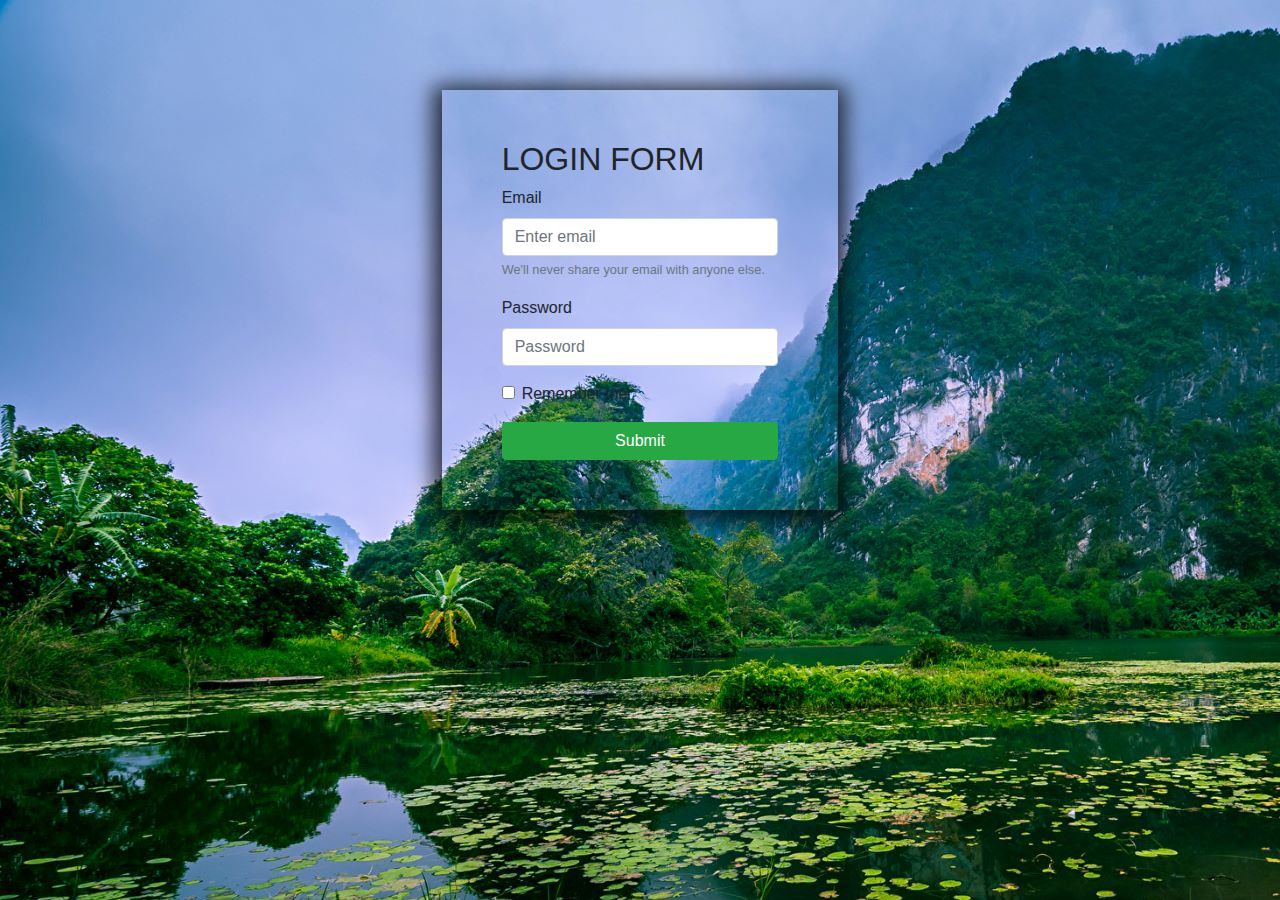
<file: index.html>
<!doctype html>
<html lang="en">
  <head>
    <!-- Required meta tags -->
    <meta charset="utf-8">
    <meta name="viewport" content="width=device-width, initial-scale=1, shrink-to-fit=no">

    <!-- Bootstrap CSS -->
    <link rel="stylesheet" href="https://stackpath.bootstrapcdn.com/bootstrap/4.3.1/css/bootstrap.min.css" integrity="sha384-ggOyR0iXCbMQv3Xipma34MD+dH/1fQ784/j6cY/iJTQUOhcWr7x9JvoRxT2MZw1T" crossorigin="anonymous">
    <link href="css/image.css" type="text/css" rel="stylesheet">
    <script src="https://stackpath.bootstrapcdn.com/bootstrap/4.3.1/js/bootstrap.min.js" integrity="sha384-JjSmVgyd0p3pXB1rRibZUAYoIIy6OrQ6VrjIEaFf/nJGzIxFDsf4x0xIM+B07jRM" crossorigin="anonymous"></script>
    <script src="https://code.jquery.com/jquery-3.3.1.slim.min.js" integrity="sha384-q8i/X+965DzO0rT7abK41JStQIAqVgRVzpbzo5smXKp4YfRvH+8abtTE1Pi6jizo" crossorigin="anonymous"></script>
    <script src="https://cdnjs.cloudflare.com/ajax/libs/popper.js/1.14.7/umd/popper.min.js" integrity="sha384-UO2eT0CpHqdSJQ6hJty5KVphtPhzWj9WO1clHTMGa3JDZwrnQq4sF86dIHNDz0W1" crossorigin="anonymous"></script>
    <title>login</title>
  </head>
  <body>
    <div class="container-fluid bg">
        <div class="row">
            <div class="col-md-4 col-sm-4 col-xs-12"></div>
            <div class="col-md-4 col-sm-4 col-xs-12">
            <!-- form start-->
            <form class="form-container" action="login.php" method="post">
                <h2>LOGIN FORM</h2>
                    <div class="form-group">
                      <label for="exampleInputEmail1">Email</label>
                      <input type="email" class="form-control" id="exampleInputEmail1" aria-describedby="emailHelp" placeholder="Enter email">
                      <small id="emailHelp" class="form-text text-muted">We'll never share your email with anyone else.</small>
                    </div>
                    <div class="form-group">
                      <label for="exampleInputPassword1">Password</label>
                      <input type="password" class="form-control" id="exampleInputPassword1" placeholder="Password">
                    </div>
                    <div class="form-group form-check">
                      <input type="checkbox" class="form-check-input" id="exampleCheck1">
                      <label class="form-check-label" for="exampleCheck1">Remember me</label>
                    </div>
                    <button type="submit" class="btn btn-success btn-block">Submit</button>
                  </form>

            <!--form end-->
            </div>
            <div class="col-md-4 col-sm-4 col-xs-12"></div>

        </div>

    </div>
  </body>
</html>
</file>
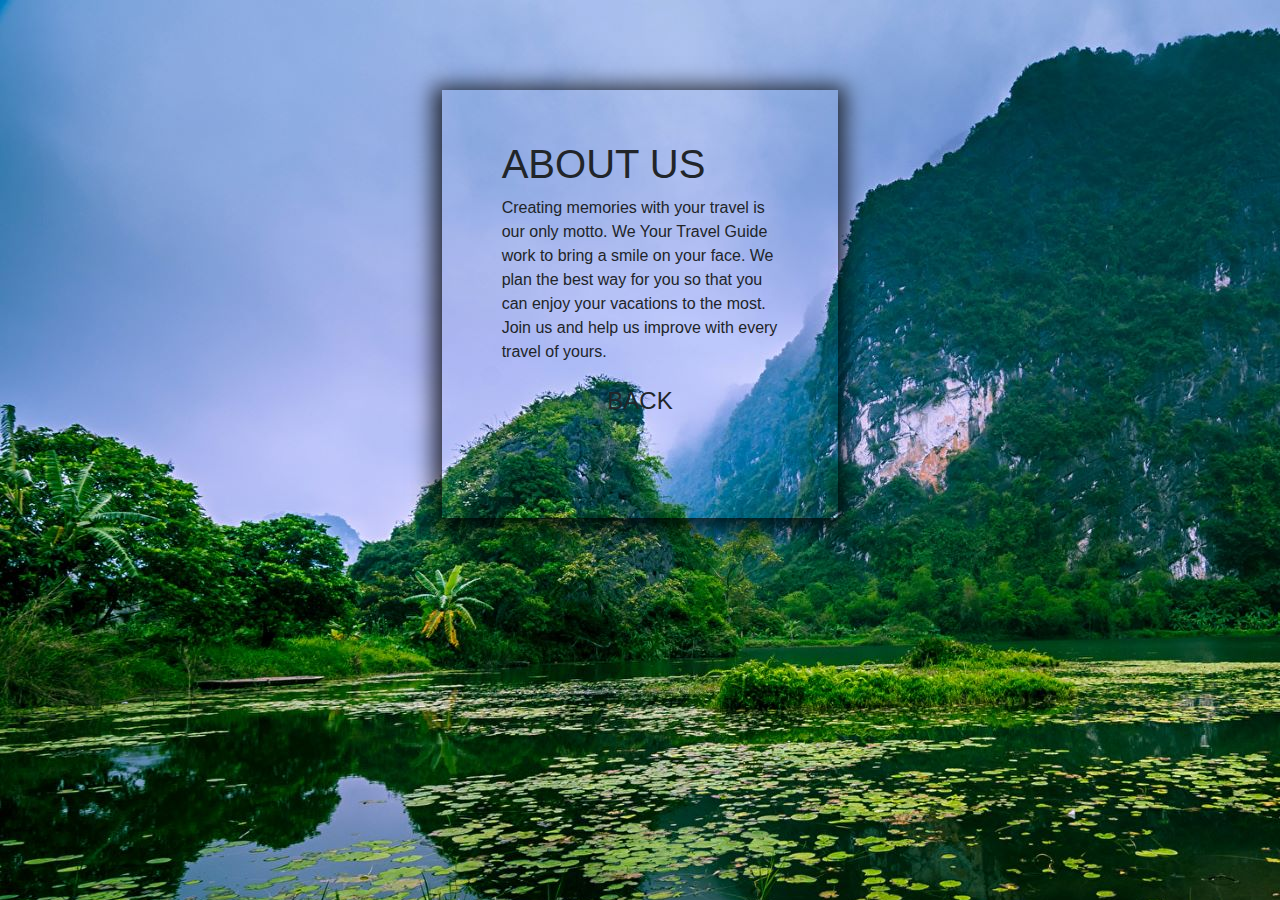
<file: about.html>
<!doctype html>
<html lang="en">
 <head>
   <!-- Required meta tags -->
   <meta charset="utf-8">
   <meta name="viewport" content="width=device-width, initial-scale=1, shrink-to-fit=no">
 
   <!-- Bootstrap CSS -->
   <link rel="stylesheet" href="https://stackpath.bootstrapcdn.com/bootstrap/4.3.1/css/bootstrap.min.css" integrity="sha384-ggOyR0iXCbMQv3Xipma34MD+dH/1fQ784/j6cY/iJTQUOhcWr7x9JvoRxT2MZw1T" crossorigin="anonymous">
   <link href="css/image.css" type="text/css" rel="stylesheet">
   <script src="https://stackpath.bootstrapcdn.com/bootstrap/4.3.1/js/bootstrap.min.js" integrity="sha384-JjSmVgyd0p3pXB1rRibZUAYoIIy6OrQ6VrjIEaFf/nJGzIxFDsf4x0xIM+B07jRM" crossorigin="anonymous"></script>
   <script src="https://code.jquery.com/jquery-3.3.1.slim.min.js" integrity="sha384-q8i/X+965DzO0rT7abK41JStQIAqVgRVzpbzo5smXKp4YfRvH+8abtTE1Pi6jizo" crossorigin="anonymous"></script>
   <script src="https://cdnjs.cloudflare.com/ajax/libs/popper.js/1.14.7/umd/popper.min.js" integrity="sha384-UO2eT0CpHqdSJQ6hJty5KVphtPhzWj9WO1clHTMGa3JDZwrnQq4sF86dIHNDz0W1" crossorigin="anonymous"></script>
   <title>login</title>
 </head>
 <body>
   <div class="container-fluid bg">
       <div class="row">
           <div class="col-md-4 col-sm-4 col-xs-12"></div>
           <div class="col-md-4 col-sm-4 col-xs-12">
           <!-- form start-->
           <form class="form-container" action="process.php" method="POST">
            <div class="heading">  
            <h1>ABOUT US</h1>
            </div>
            <!--<img src="logo.jpg"  height="100" width="150">-->
            <p>Creating memories with your travel is our only motto. We Your Travel Guide work to bring a smile on your face. 
              We plan the best way for you so that you can enjoy your vacations to the most.
              Join us and help us improve with every travel of yours.</p>
            <div class="button">
            <center><a href="travel_main.html" class="btn"><b><h4>BACK<h4></b></a></center>
        </div>
            </form>
 
           <!--form end-->
           </div>
           <div class="col-md-4 col-sm-4 col-xs-12"></div>
 
       </div>
 
   </div>
 </body>
</html>
</file>
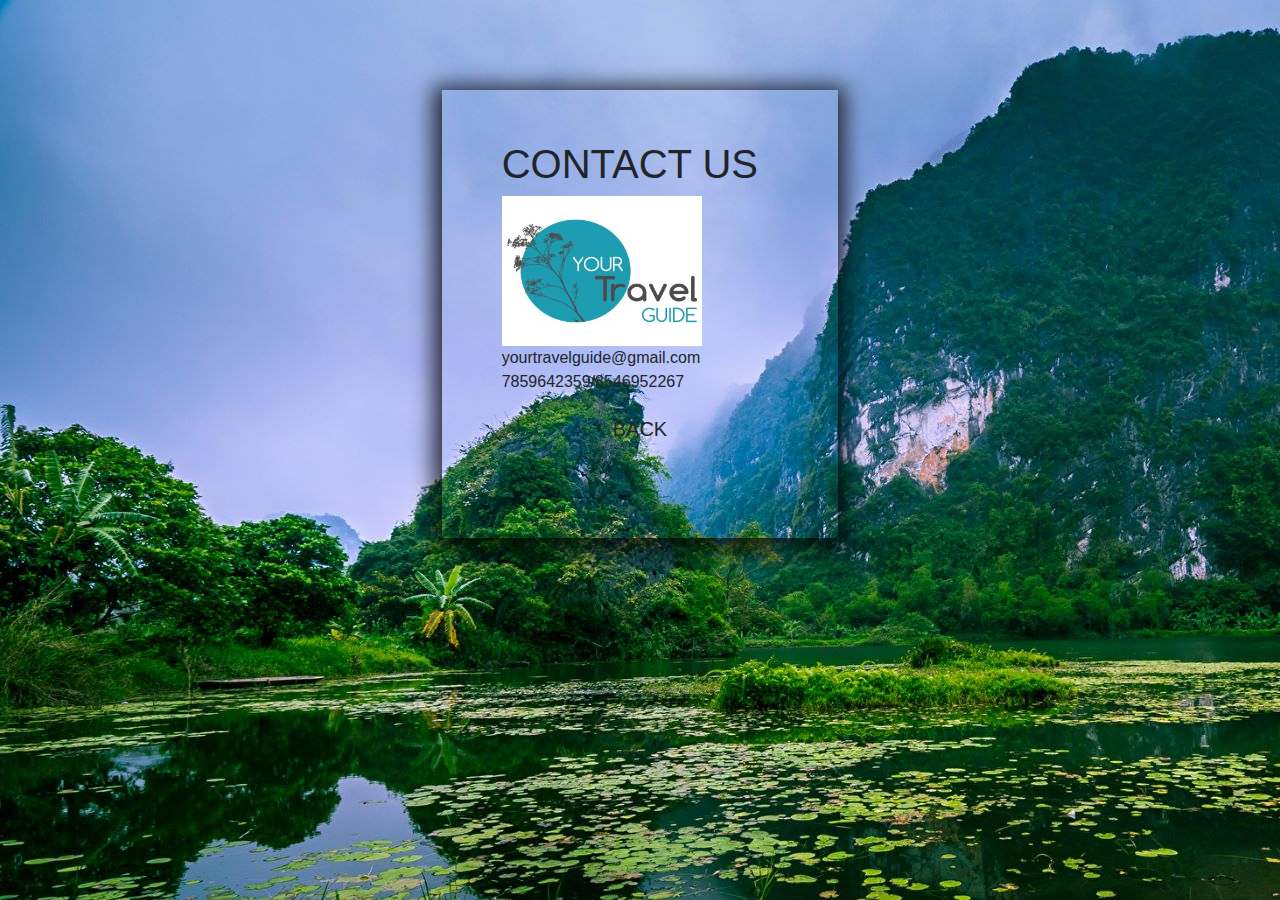
<file: contact.html>
<!doctype html>
<html lang="en">
 <head>
   <!-- Required meta tags -->
   <meta charset="utf-8">
   <meta name="viewport" content="width=device-width, initial-scale=1, shrink-to-fit=no">
 
   <!-- Bootstrap CSS -->
   <link rel="stylesheet" href="https://stackpath.bootstrapcdn.com/bootstrap/4.3.1/css/bootstrap.min.css" integrity="sha384-ggOyR0iXCbMQv3Xipma34MD+dH/1fQ784/j6cY/iJTQUOhcWr7x9JvoRxT2MZw1T" crossorigin="anonymous">
   <link href="css/image.css" type="text/css" rel="stylesheet">
   <script src="https://stackpath.bootstrapcdn.com/bootstrap/4.3.1/js/bootstrap.min.js" integrity="sha384-JjSmVgyd0p3pXB1rRibZUAYoIIy6OrQ6VrjIEaFf/nJGzIxFDsf4x0xIM+B07jRM" crossorigin="anonymous"></script>
   <script src="https://code.jquery.com/jquery-3.3.1.slim.min.js" integrity="sha384-q8i/X+965DzO0rT7abK41JStQIAqVgRVzpbzo5smXKp4YfRvH+8abtTE1Pi6jizo" crossorigin="anonymous"></script>
   <script src="https://cdnjs.cloudflare.com/ajax/libs/popper.js/1.14.7/umd/popper.min.js" integrity="sha384-UO2eT0CpHqdSJQ6hJty5KVphtPhzWj9WO1clHTMGa3JDZwrnQq4sF86dIHNDz0W1" crossorigin="anonymous"></script>
   <title>login</title>
 </head>
 <body>
   <div class="container-fluid bg">
       <div class="row">
           <div class="col-md-4 col-sm-4 col-xs-12"></div>
           <div class="col-md-4 col-sm-4 col-xs-12">
           <!-- form start-->
           <form class="form-container" action="process.php" method="POST">
            <div class="heading">  
            <h1>CONTACT US</h1>
            </div>
            <centre><img src="travel_story.jpeg"  height="150" width="200"></centre>
                  <p>yourtravelguide@gmail.com<br>7859642359/8546952267</p>

             <div class="button">
            <center><a href="travel_main.html" class="btn"><b><h5>BACK<h5></b></a></center>
        </div>
            </form>
 
           <!--form end-->
           </div>
           <div class="col-md-4 col-sm-4 col-xs-12"></div>
 
       </div>
 
   </div>
 </body>
</html>
</file>
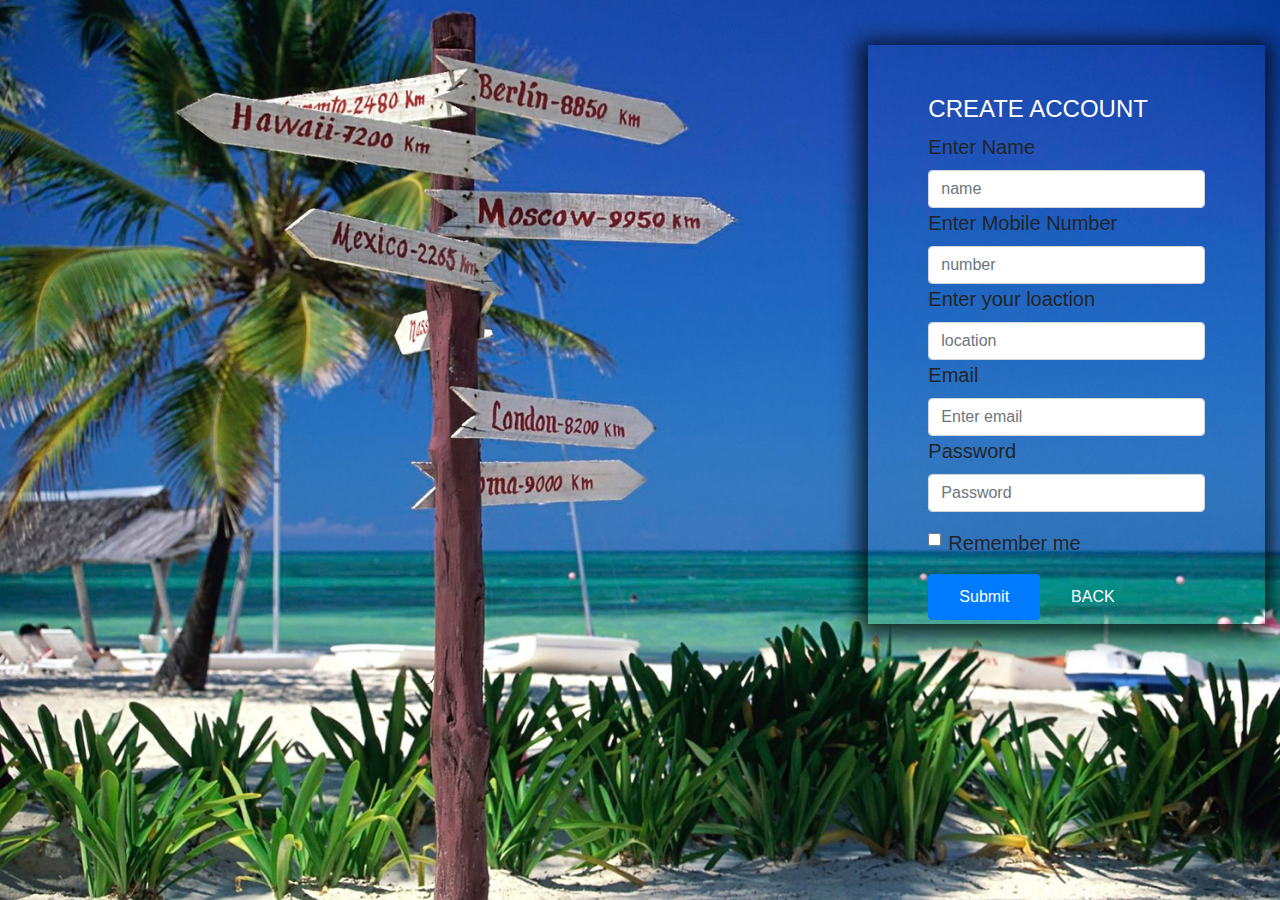
<file: create_acc.html>
<!doctype html>
<html lang="en">

  <head>
    <!-- Required meta tags -->
    <meta charset="utf-8">
    <meta name="viewport" content="width=device-width, initial-scale=1, shrink-to-fit=no">

    <!-- Bootstrap CSS -->
    <link rel="stylesheet" href="https://stackpath.bootstrapcdn.com/bootstrap/4.3.1/css/bootstrap.min.css" integrity="sha384-ggOyR0iXCbMQv3Xipma34MD+dH/1fQ784/j6cY/iJTQUOhcWr7x9JvoRxT2MZw1T" crossorigin="anonymous">
    <link href="css/create.css" type="text/css" rel="stylesheet">
    <script src="https://stackpath.bootstrapcdn.com/bootstrap/4.3.1/js/bootstrap.min.js" integrity="sha384-JjSmVgyd0p3pXB1rRibZUAYoIIy6OrQ6VrjIEaFf/nJGzIxFDsf4x0xIM+B07jRM" crossorigin="anonymous"></script>
    <script src="https://code.jquery.com/jquery-3.3.1.slim.min.js" integrity="sha384-q8i/X+965DzO0rT7abK41JStQIAqVgRVzpbzo5smXKp4YfRvH+8abtTE1Pi6jizo" crossorigin="anonymous"></script>
    <script src="https://cdnjs.cloudflare.com/ajax/libs/popper.js/1.14.7/umd/popper.min.js" integrity="sha384-UO2eT0CpHqdSJQ6hJty5KVphtPhzWj9WO1clHTMGa3JDZwrnQq4sF86dIHNDz0W1" crossorigin="anonymous"></script>
    <title>create account</title>
  </head>
  <body>
    <div class="container-fluid bg">
        <div class="row">
            <div class="col-md-4 col-sm-4 col-xs-12"></div>
            <div class="col-md-4 col-sm-4 col-xs-12"></div>
            <div class="col-md-4 col-sm-4 col-xs-12">
            <!-- form start-->
            <form class="form-container" action="connection.php" method="post">
                <h4>CREATE ACCOUNT</h4>
                <div class="form-group">
                    <label for="entername">Enter Name</label>
                    <input type="text" class="form-control" id="entername" placeholder="name"> 
                    <label for="phoneno">Enter Mobile Number</label>
                    <input type="number" class="form-control" id="phoneno" placeholder="number">
                    <label for="place">Enter  your loaction</label>
                    <input type="text" class="form-control" id="place" placeholder="location">
                      <label for="exampleInputEmail1">Email</label>
                      <input type="email" class="form-control" id="exampleInputEmail1" placeholder="Enter email">
                    
                      <label for="exampleInputPassword1">Password</label>
                      <input type="password" class="form-control" id="exampleInputPassword1" placeholder="Password">
                      </div>
                    <div class="form-group form-check">
                      <input type="checkbox" class="form-check-input" id="exampleCheck1">
                      <label class="form-check-label" for="exampleCheck1">Remember me</label>
                    </div>
                    <button type="submit" class="btn btn-primary">Submit</button>
                    <div class="button">
                    <a href="travel_main.html" class="btn">BACK</a>
                    </div>
                  </form>

            <!--form end-->
            </div>
           

        </div>

    </div>
  </body>
</html>
</file>
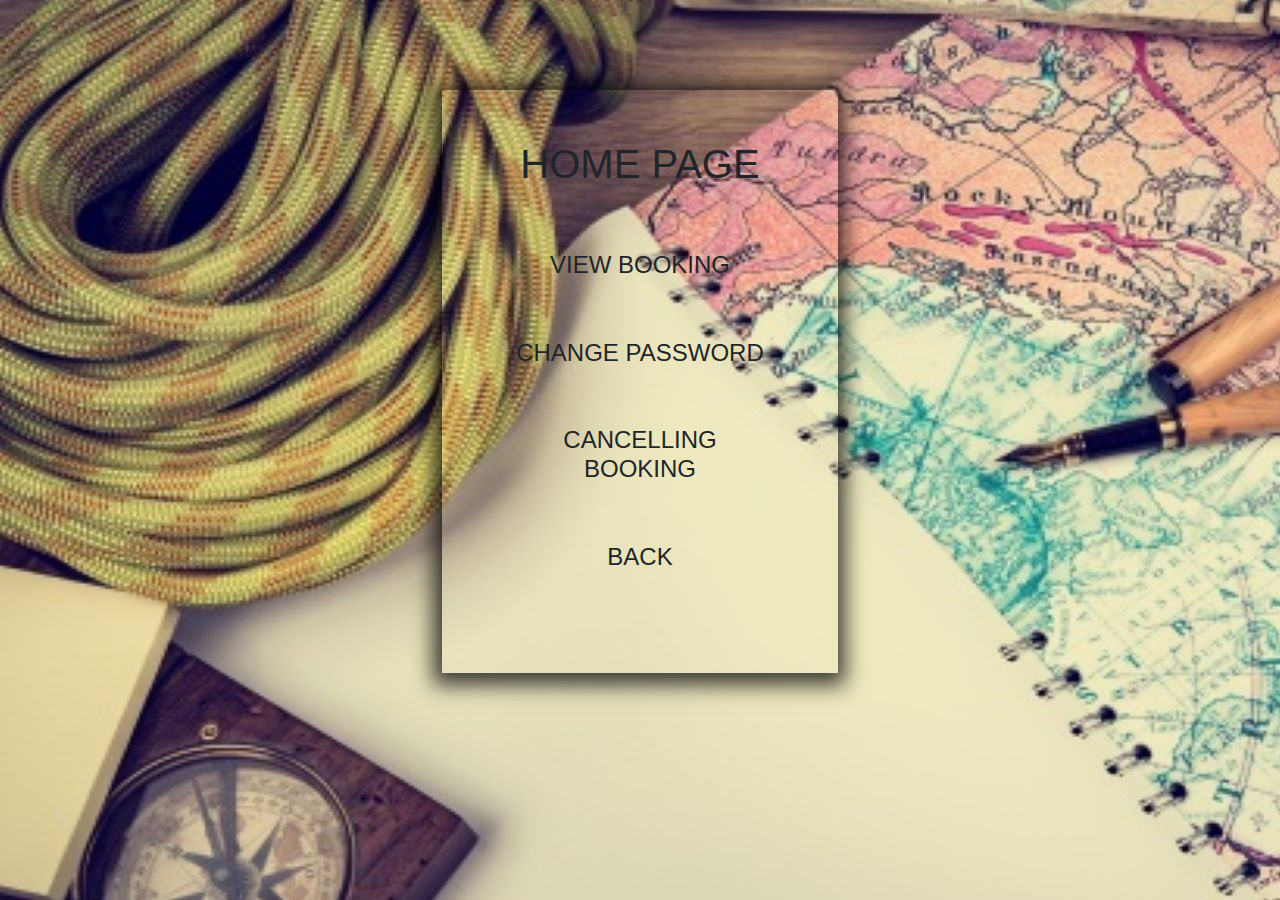
<file: home.html>
<!doctype html>
<html lang="en">
 <head>
   <!-- Required meta tags -->
   <meta charset="utf-8">
   <meta name="viewport" content="width=device-width, initial-scale=1, shrink-to-fit=no">
 
   <!-- Bootstrap CSS -->
   <link rel="stylesheet" href="https://stackpath.bootstrapcdn.com/bootstrap/4.3.1/css/bootstrap.min.css" integrity="sha384-ggOyR0iXCbMQv3Xipma34MD+dH/1fQ784/j6cY/iJTQUOhcWr7x9JvoRxT2MZw1T" crossorigin="anonymous">
   <link href="css/home.css" type="text/css" rel="stylesheet">
   <script src="https://stackpath.bootstrapcdn.com/bootstrap/4.3.1/js/bootstrap.min.js" integrity="sha384-JjSmVgyd0p3pXB1rRibZUAYoIIy6OrQ6VrjIEaFf/nJGzIxFDsf4x0xIM+B07jRM" crossorigin="anonymous"></script>
   <script src="https://code.jquery.com/jquery-3.3.1.slim.min.js" integrity="sha384-q8i/X+965DzO0rT7abK41JStQIAqVgRVzpbzo5smXKp4YfRvH+8abtTE1Pi6jizo" crossorigin="anonymous"></script>
   <script src="https://cdnjs.cloudflare.com/ajax/libs/popper.js/1.14.7/umd/popper.min.js" integrity="sha384-UO2eT0CpHqdSJQ6hJty5KVphtPhzWj9WO1clHTMGa3JDZwrnQq4sF86dIHNDz0W1" crossorigin="anonymous"></script>
   <title>login</title>
 </head>
 <body>
   <div class="container-fluid bg">
       <div class="row">
            <div class="col-md-4 col-sm-4 col-xs-12"></div>
             
           <div class="col-md-4 col-sm-4 col-xs-12">
           <!-- form start-->
           <form class="form-container" action="process.php" method="POST">
            <div class="heading">  
            <center><h1>HOME PAGE</h1></center>
            </div>
            <br><br>
            <center>
            <a href="book.php" class="btn"><b><h4>VIEW BOOKING<h4></b></a></center>
            <center><a href="update_pass.php" class="btn"><b><h4>CHANGE PASSWORD<h4></b></a></center>
            <center><a href="delete_booking.php" class="btn"><b><h4>CANCELLING BOOKING<h4></b></a></center>
            <div class="button">
            <center><a href="travel_main.html" class="btn"><b><h4>BACK<h4></b></a><center>
            </div>
            </form>
           <!--form end-->
           </div>
           <div class="col-md-4 col-sm-4 col-xs-12">
           </div>
          
       </div>
   </div>
 </body>
</html>
</file>
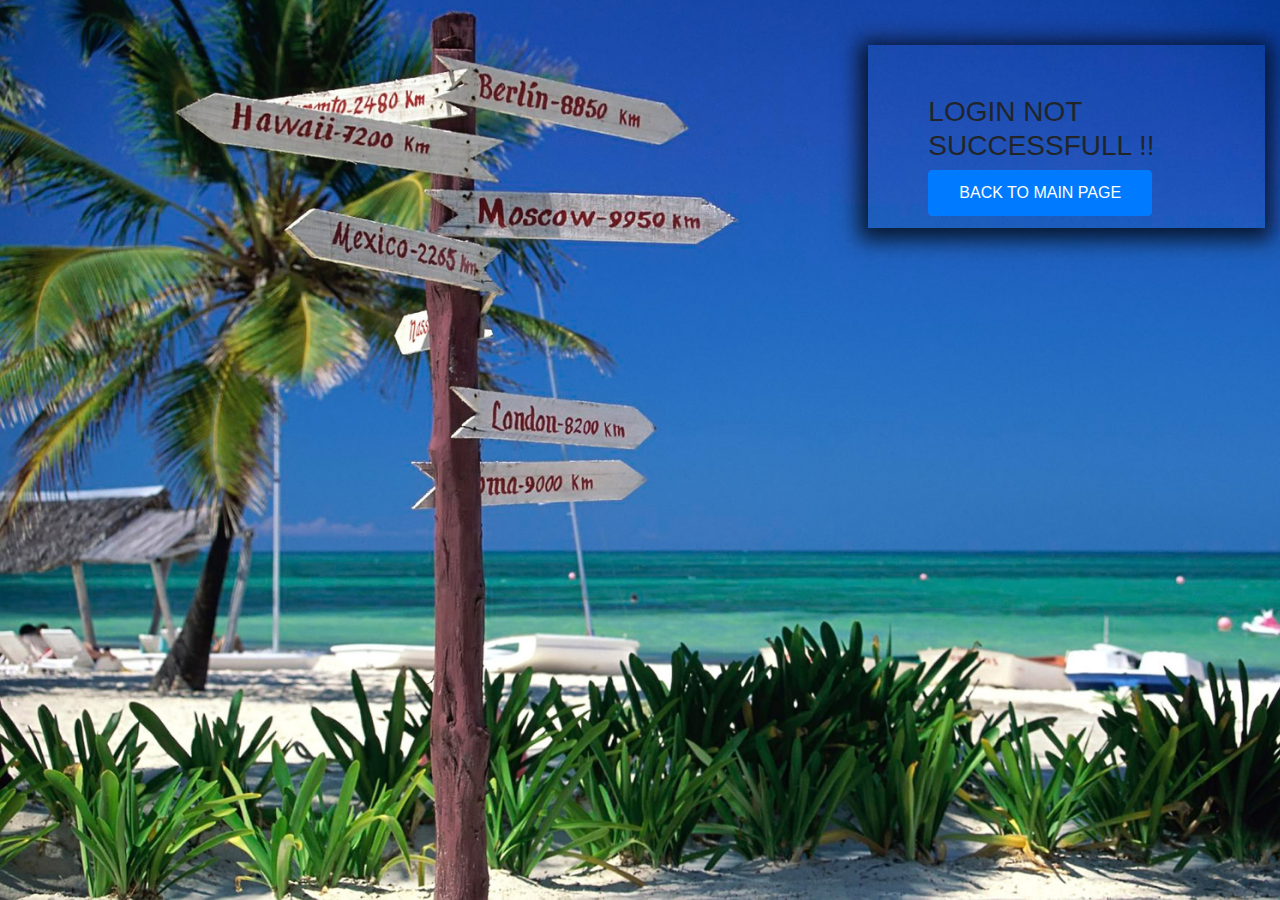
<file: login_unsuccess.html>
<!doctype html>
<html lang="en">
<head>
   <!-- Required meta tags -->
   <meta charset="utf-8">
   <meta name="viewport" content="width=device-width, initial-scale=1, shrink-to-fit=no">
<!-- Bootstrap CSS -->
<link rel="stylesheet" href="https://stackpath.bootstrapcdn.com/bootstrap/4.3.1/css/bootstrap.min.css" integrity="sha384-ggOyR0iXCbMQv3Xipma34MD+dH/1fQ784/j6cY/iJTQUOhcWr7x9JvoRxT2MZw1T" crossorigin="anonymous">
   <link href="css/create.css" type="text/css" rel="stylesheet">
   <script src="https://stackpath.bootstrapcdn.com/bootstrap/4.3.1/js/bootstrap.min.js" integrity="sha384-JjSmVgyd0p3pXB1rRibZUAYoIIy6OrQ6VrjIEaFf/nJGzIxFDsf4x0xIM+B07jRM" crossorigin="anonymous"></script>
   <script src="https://code.jquery.com/jquery-3.3.1.slim.min.js" integrity="sha384-q8i/X+965DzO0rT7abK41JStQIAqVgRVzpbzo5smXKp4YfRvH+8abtTE1Pi6jizo" crossorigin="anonymous"></script>
   <script src="https://cdnjs.cloudflare.com/ajax/libs/popper.js/1.14.7/umd/popper.min.js" integrity="sha384-UO2eT0CpHqdSJQ6hJty5KVphtPhzWj9WO1clHTMGa3JDZwrnQq4sF86dIHNDz0W1" crossorigin="anonymous"></script>
   <title>create account</title>
 </head>
 <body>
   <div class="container-fluid bg">
       <div class="row">
           <div class="col-md-4 col-sm-4 col-xs-12"></div>
           <div class="col-md-4 col-sm-4 col-xs-12"></div>
           <div class="col-md-4 col-sm-4 col-xs-12">
           <!-- form start-->
           <form class="form-container" action="travel_main.html" method="POST">
               <h3>LOGIN  NOT SUCCESSFULL !!</h3>
               <div class="form-group">
                   <!--<label for="entername">Enter Name</label>
                   <input type="text" class="form-control" name="Name" placeholder="enter name">-->
                  
                   <button type="submit" name="Submit" class="btn btn-primary">BACK TO MAIN PAGE</button>
                  
 
           <!--form end-->
           </div>
         
 
       </div>
 
   </div>
 </body>
</html>
</file>
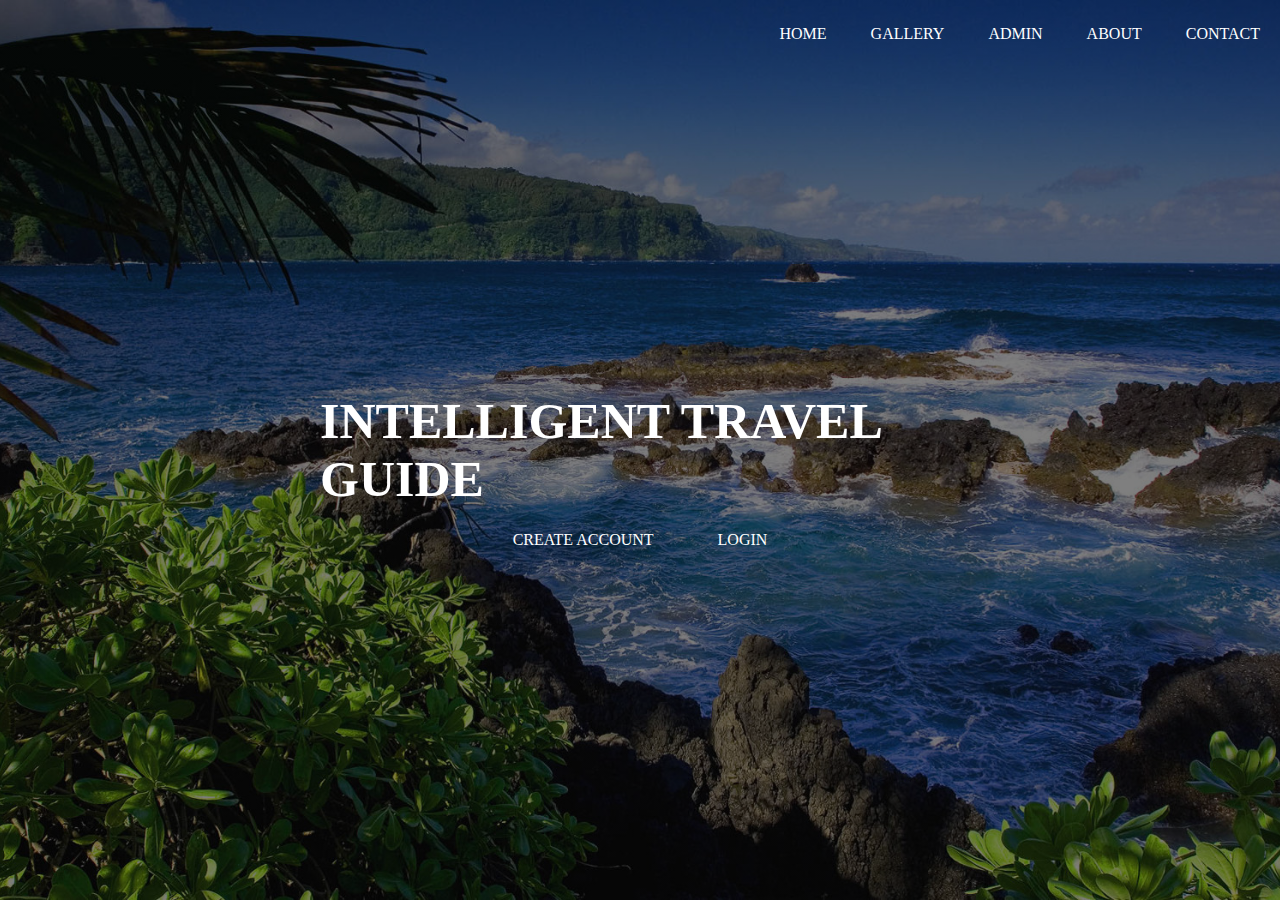
<file: travel_main.html>
<!DOCTYPE html>
<html>
<head>
<title>travel website</title>
<link rel="stylesheet" type="text/css" href="css/style.css">
</head>
<body>
    <header>
        <div class="img-test">
        <div class="main">
            <ul>
                <li><a href="home.html">HOME</a></li>
                <li><a href="Gallery.html">GALLERY</a></li>
                <li><a href="admin.php">ADMIN</a></li>
                <li><a href="about.html">ABOUT</a></li>
                <li><a href="contact.html">CONTACT</a></li>
            </ul>

        </div>
        <div class="title">
            <h1>INTELLIGENT TRAVEL GUIDE</h1>
        </div>
        <div class="button">
            <a href="create_acc.php" class="btn">CREATE ACCOUNT</a>
            <a href="index.php" class="btn">LOGIN</a>
        </div>
    </div>
    </header>
</body>
</html>
</file>
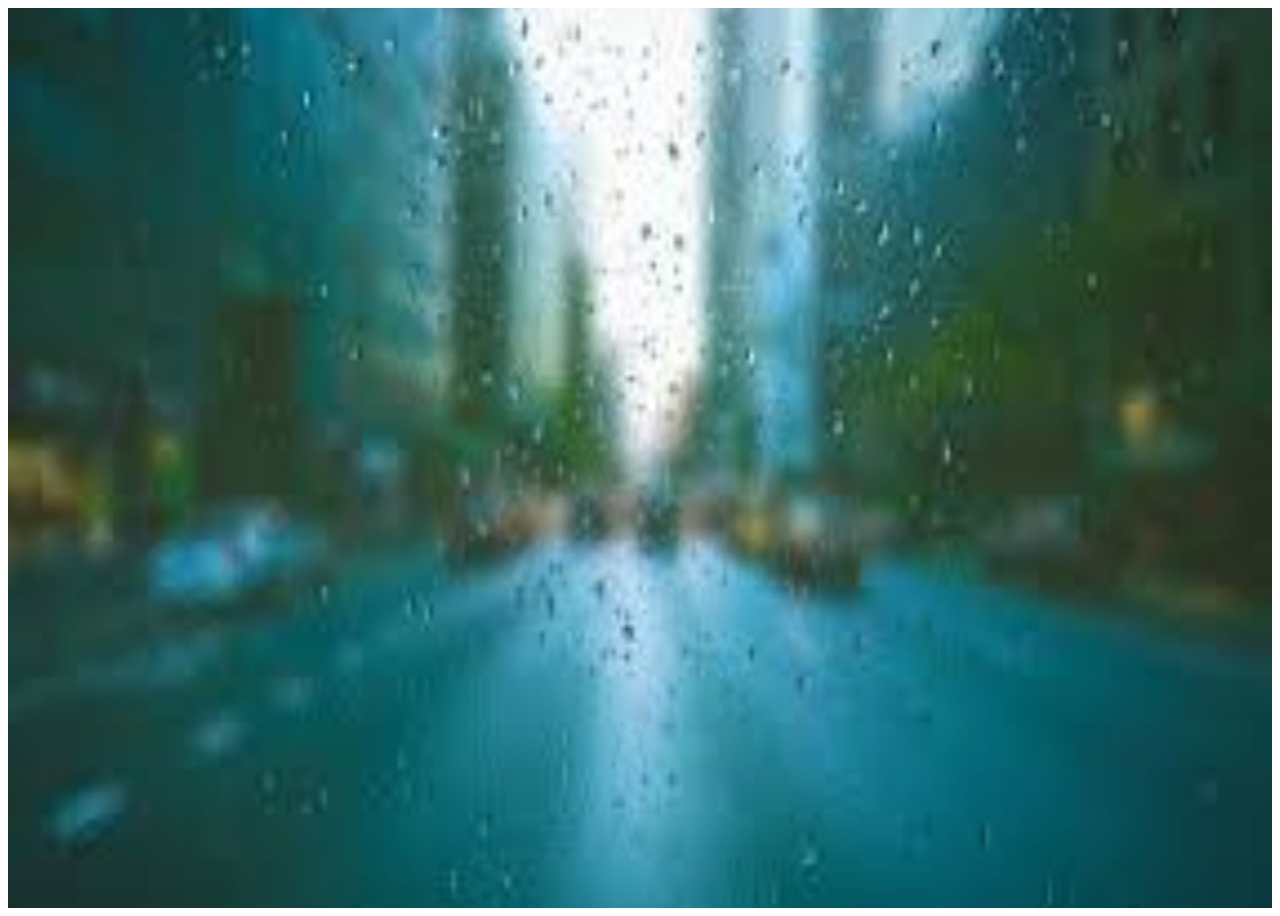
<file: video_in.html>
<!DOCTYPE HTML>
<html>
<head>
<title>the video</title>
<link rel="stylesheet" type="text/css" href="css/video.css">
</head>
<body>
<div class="container-fluid">
    <div class="img">
    <div class="row">
        <div class="col-sm-4 center">
            <div class ="embed-responsive embed-responsive-16by9">
                <iframe autoplay controls width="560" height="315" src="https://www.youtube.com/embed/OHAWwaYu2H0" frameborder="0" allow="accelerometer; autoplay; encrypted-media; gyroscope; picture-in-picture" allowfullscreen></iframe>
            </div>
        </div>
    </div>
</div>
</body>
</html>
</file>
<file: css/image.css>
.bg
{
    background:url('../Vietnam_Rivers_Forestss.jpg') no-repeat;
    width:100%;
    height:100vh;
}
.form-container{
    
    padding: 50px 60px;
    margin-top: 10vh;
    -webkit-box-shadow: -1px 4px 20px 8px rgba(0,0,0,0.75);
    -moz-box-shadow: -1px 4px 20px 8px rgba(0,0,0,0.75);
    box-shadow: -1px 4px 20px 8px rgba(0,0,0,0.75);
}
.p h4{
    color:white;
}
</file>
<file: css/create.css>
.bg
{
    background:url('../santa-lucia.jpg') no-repeat;
    background-size: cover;
    width:100%;
    height:100vh;
}
.form-container{
    padding: 50px 60px;
    margin-top: 5vh;
    font-size:20px;
    -webkit-box-shadow: -1px 4px 20px 8px rgba(0,0,0,0.75);
    -moz-box-shadow: -1px 4px 20px 8px rgba(0,0,0,0.75);
    box-shadow: -1px 4px 20px 8px rgba(0,0,0,0.75);
}
.form-container h4{
    color:white;
}
.btn{
    float:left;
    border:1px solid #fff transparent;
    padding:10px 30px;
    color:white;
    text-decoration:none;
    transition:0.6s ease;
}
</file>
<file: css/home.css>
.bg
{
    background:url('../travel-background.jpg') no-repeat;
    width:100%;
    height:100vh;
}
.form-container{
    
    padding: 50px 60px;
    margin-top: 10vh;
    -webkit-box-shadow: -1px 4px 20px 8px rgba(0,0,0,0.75);
    -moz-box-shadow: -1px 4px 20px 8px rgba(0,0,0,0.75);
    box-shadow: -1px 4px 20px 8px rgba(0,0,0,0.75);
}
.p h4{
    color:white;
}
</file>
<file: css/style.css>
*{
    margin:0;
    padding:0;
    font-family:Century Gothic;
}

.img-test{
    background-image:linear-gradient(rgba(0,0,0,0.5),rgba(0,0,0,0.5)),url(../beautiful_vietna.jpg);
    height:100vh;
    background-size:cover;
    background-position:center;
    background-repeat: no-repeat; 
    transition: all 2s ease-in 1s;
    -webkit-transition: all 2s ease-in 1s;
}

.img-test:hover{
    background-image:linear-gradient(rgba(0,0,0,0.5),rgba(0,0,0,0.5)),url(../Win7_13[1].jpg);
}

ul{
    float:right;
    list-style-type:none;
    margin-top:25px;
}
ul li{
    display:inline-block;
}

ul li a{
    text-decoration:none;
    color: #fff;
    padding: 5px 20px;
    border:1px solid #fff transparent;
    transition: 0.6s ease; 
}

ul li a:hover{
    background-color:#fff;
    color:black;
}

.title{
    position:absolute;
    top:50%;
    left:50%;
    transform:translate(-50%,-50%);
}

.title h1{
    color:white;
    font-size:50px;
}

.button{
    position:absolute;
    top:60%;
    left:50%;
    transform:translate(-50%,-50%);
}

.btn{
    border:1px solid #fff transparent;
    padding:10px 30px;
    color:#fff;
    text-decoration:none;
    transition:0.6s ease;
}

.btn:hover{
    background-color:#fff;
    color:black;
}
</file>
<file: css/video.css>
.img{
    background-image:url(../download.jpg);
    height:100vh;
    width:100%;
    background-size:cover;
    background-position:center;
    background-repeat: no-repeat; 
}
.container-fluid .heading h2{
    text-align:center;
}
.caption h5{
    color:white;
}

.caption p{
    color:white;
}
</file>
